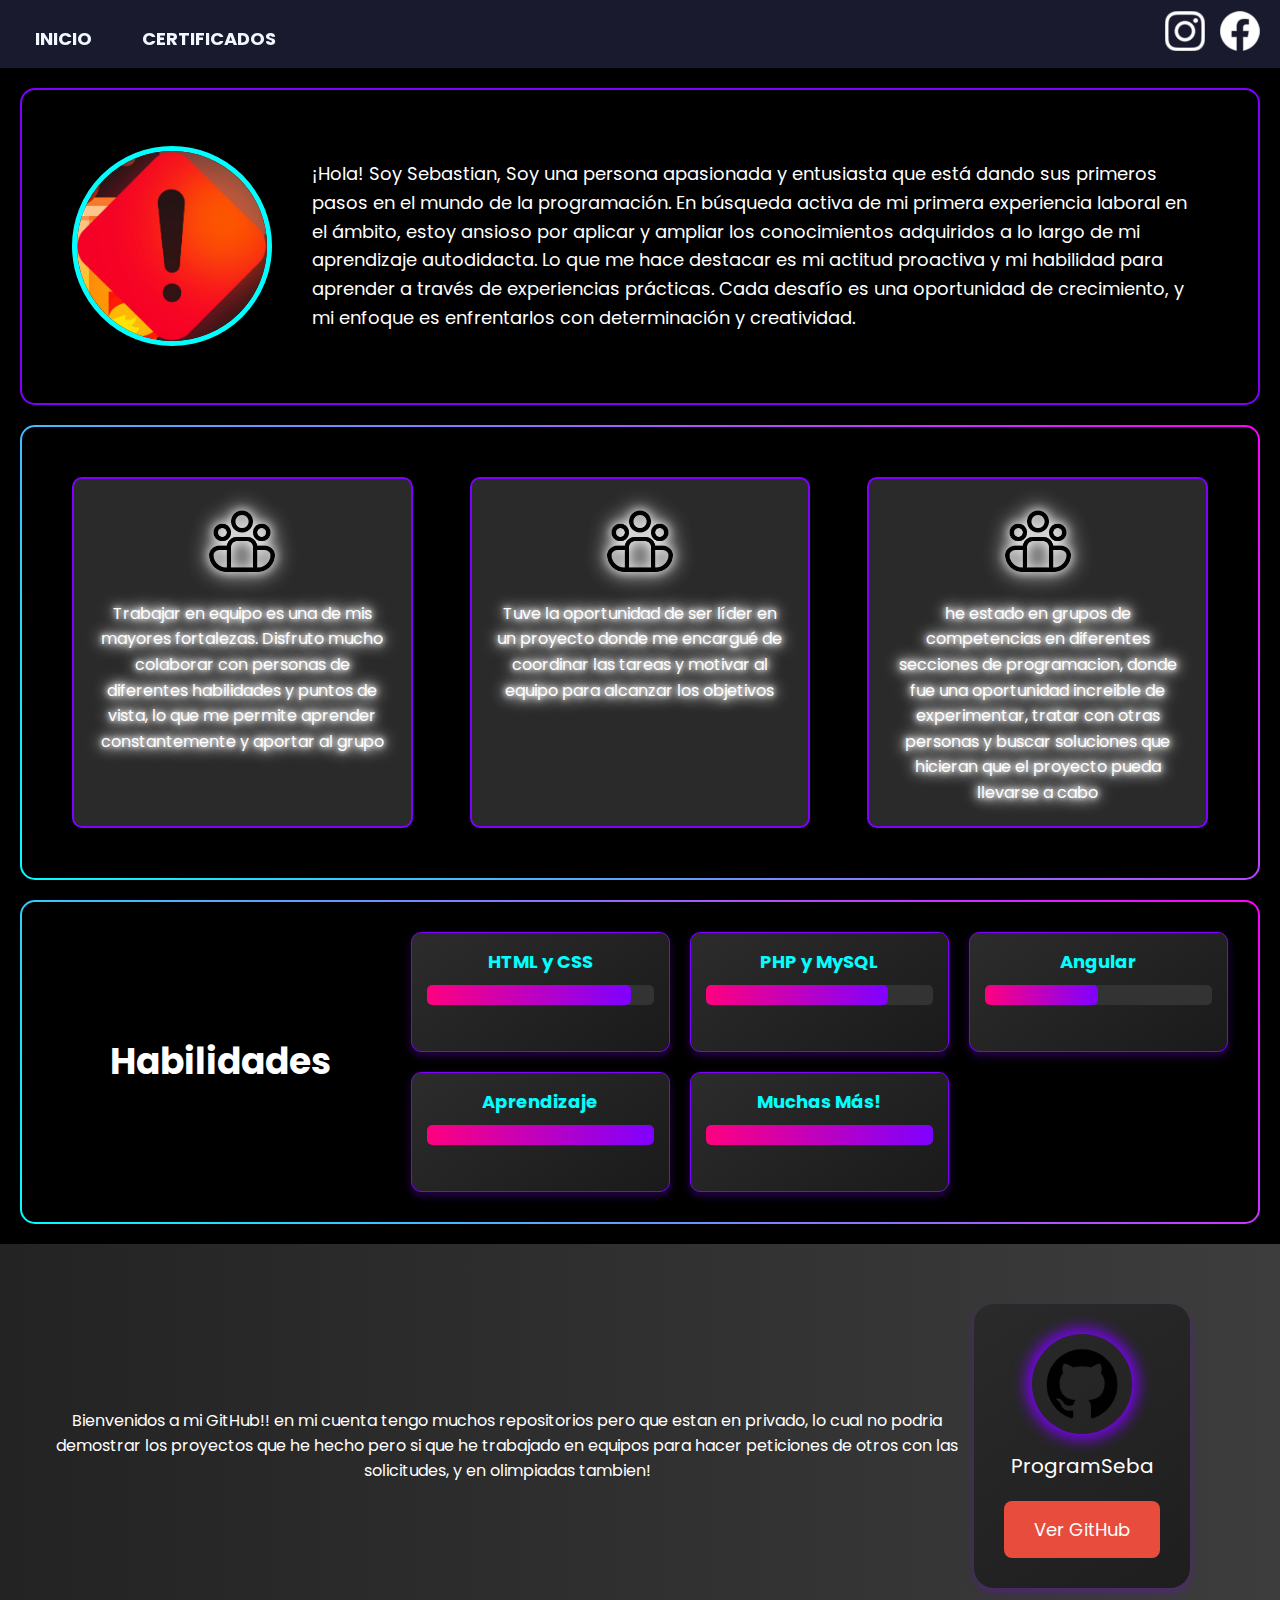
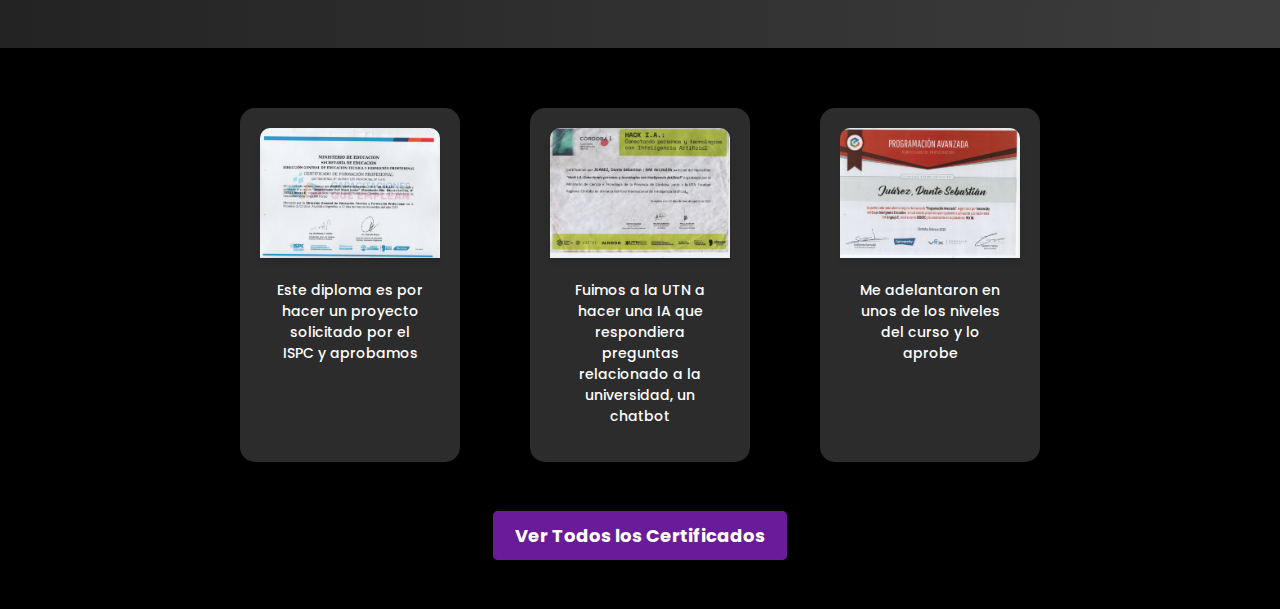
<file: index.html>
<!DOCTYPE html>
<html lang="es">
<head>
    <meta charset="UTF-8">
    <meta name="viewport" content="width=device-width, initial-scale=1.0">
    <link rel="stylesheet" href="./css/style.css">
    <title>Mi Portafolio</title>
</head>
<body>

    
    <section class="barra">
        <div class="izquierda">
            <h1><a href="./index.html">INICIO</a></h1>
            <h1><a href="./html/Certificados.html">CERTIFICADOS</a></h1>
        </div>
        <div class="derecha">
            <a href="https://www.instagram.com/d.seba_juarez0/">
                <img src="./img/logo-instagram.png" alt="Instagram">
            </a>
            <a href="#">
                <img src="./img/logo-facebook.png" alt="Facebook">
            </a>
        </div>
    </section>

    
    <section class="Sobre">
        
        <div class="contenido-flex">
            <img class="Perfil" src="./img/Pagi-2-v2.jpg" alt="Perfil">
            <p class="presentacion">
                ¡Hola! Soy Sebastian, Soy una persona apasionada y entusiasta que está dando sus primeros pasos en el mundo de la programación. 
                En búsqueda activa de mi primera experiencia laboral en el ámbito, estoy ansioso por aplicar y ampliar los conocimientos adquiridos a lo largo de mi aprendizaje autodidacta.
                Lo que me hace destacar es mi actitud proactiva y mi habilidad para aprender a través de experiencias prácticas. 
                Cada desafío es una oportunidad de crecimiento, y mi enfoque es enfrentarlos con determinación y creatividad.
            </p>
        </div>
    </section>

    
    <section class="Ayuda">
        <div class="contenedor-ayuda">
            <!-- Cuadro 1 -->
            <div class="cuadro-ayuda">
                <div class="icono-ayuda">
                    <img src="./img/Grupo.png" alt="Icono 1"> <!-- Cambia la ruta a tu imagen -->
                </div>
                <p class="presentacion-ayuda">
                    Trabajar en equipo es una de mis mayores fortalezas. Disfruto mucho colaborar con personas de diferentes habilidades y puntos de vista, lo que me permite aprender constantemente y aportar al grupo
                </p>
            </div>
    
            <!-- Cuadro 2 -->
            <div class="cuadro-ayuda">
                <div class="icono-ayuda">
                    <img src="./img/Grupo.png" alt="Icono 2"> <!-- Cambia la ruta a tu imagen -->
                </div>
                <p class="presentacion-ayuda">
                    Tuve la oportunidad de ser líder en un proyecto donde me encargué de coordinar las tareas y motivar al equipo para alcanzar los objetivos
                </p>
            </div>
    
            <!-- Cuadro 3 -->
            <div class="cuadro-ayuda">
                <div class="icono-ayuda">
                    <img src="./img/Grupo.png" alt="Icono 3"> <!-- Cambia la ruta a tu imagen -->
                </div>
                <p class="presentacion-ayuda">
                    he estado en grupos de competencias en diferentes secciones de programacion, donde fue una oportunidad increible de experimentar, tratar con otras personas y buscar soluciones que hicieran que el proyecto pueda llevarse a cabo
                </p>
            </div>
        </div>
    </section>
    

    <section class="habilidades-container">
        <!-- Parte izquierda -->
        <div class="titulo">
            Habilidades
        </div>
        <!-- Parte derecha -->
        <div class="habilidades-scroll">
            <div class="habilidad">
                <div class="hab-nombre">HTML y CSS</div>
                <div class="hab-porcentaje-container">
                    <div class="hab-porcentaje" style="width: 90%;"></div>
                </div>
            </div>
            <div class="habilidad">
                <div class="hab-nombre">PHP y MySQL</div>
                <div class="hab-porcentaje-container">
                    <div class="hab-porcentaje" style="width: 80%;"></div>
                </div>
            </div>
            <div class="habilidad">
                <div class="hab-nombre">Angular</div>
                <div class="hab-porcentaje-container">
                    <div class="hab-porcentaje" style="width: 50%;"></div>
                </div>
            </div>
            <div class="habilidad">
                <div class="hab-nombre">Aprendizaje</div>
                <div class="hab-porcentaje-container">
                    <div class="hab-porcentaje" style="width: 100%;"></div>
                </div>
            </div>
            <div class="habilidad">
                <div class="hab-nombre">Muchas Más!</div>
                <div class="hab-porcentaje-container">
                    <div class="hab-porcentaje" style="width: 100%;"></div>
                </div>
            </div>
        </div>
    </section>
    
    
    


<section class="SeccionIntermedia">
    <div class="ContenidoIntermedio">
        <div class="TextoIzquierda">
            <p>Bienvenidos a mi GitHub!! en mi cuenta tengo muchos repositorios pero que estan en privado, lo cual no podria demostrar los proyectos que he hecho
                pero si que he trabajado en equipos para hacer peticiones de otros con las solicitudes, y en olimpiadas tambien!
            </p>
        </div>
        <div class="DiseñoDerecha">
            <div class="DiseñoContenedor">
                <img src="./img/github.png" class="GithubIcono">
                <p class="NombreCuenta">ProgramSeba</p>
                <a href="https://github.com/ProgramSeba" class="BotonDestacado" target="_blank">Ver GitHub</a>
            </div>
        </div>
    </div>
</section>






<section class="Certificados">
    <div class="diploma">
        <img src="./img/Desarrolador Full Stack 1 001.jpg" alt="Certificado 1" class="zoomable">
        <p>Este diploma es por hacer un proyecto solicitado por el ISPC y aprobamos</p>
    </div>
    
    <div class="diploma">
        <img src="./img/Hackaton 001.jpg" alt="Certificado 2" class="zoomable">
        <p>Fuimos a la UTN a hacer una IA que respondiera preguntas relacionado a la universidad, un chatbot</p>
    </div>

    <div class="diploma">
        <img src="./img/Robotica Nivel Superior 001.jpg" alt="Certificado 3" class="zoomable">
        <p>Me adelantaron en unos de los niveles del curso y lo aprobe</p>
    </div>
</section>

<div class="ver-todos">
    <a href="./html/Certificados.html">Ver Todos los Certificados</a>
</div>


</body>
</html>
</file>
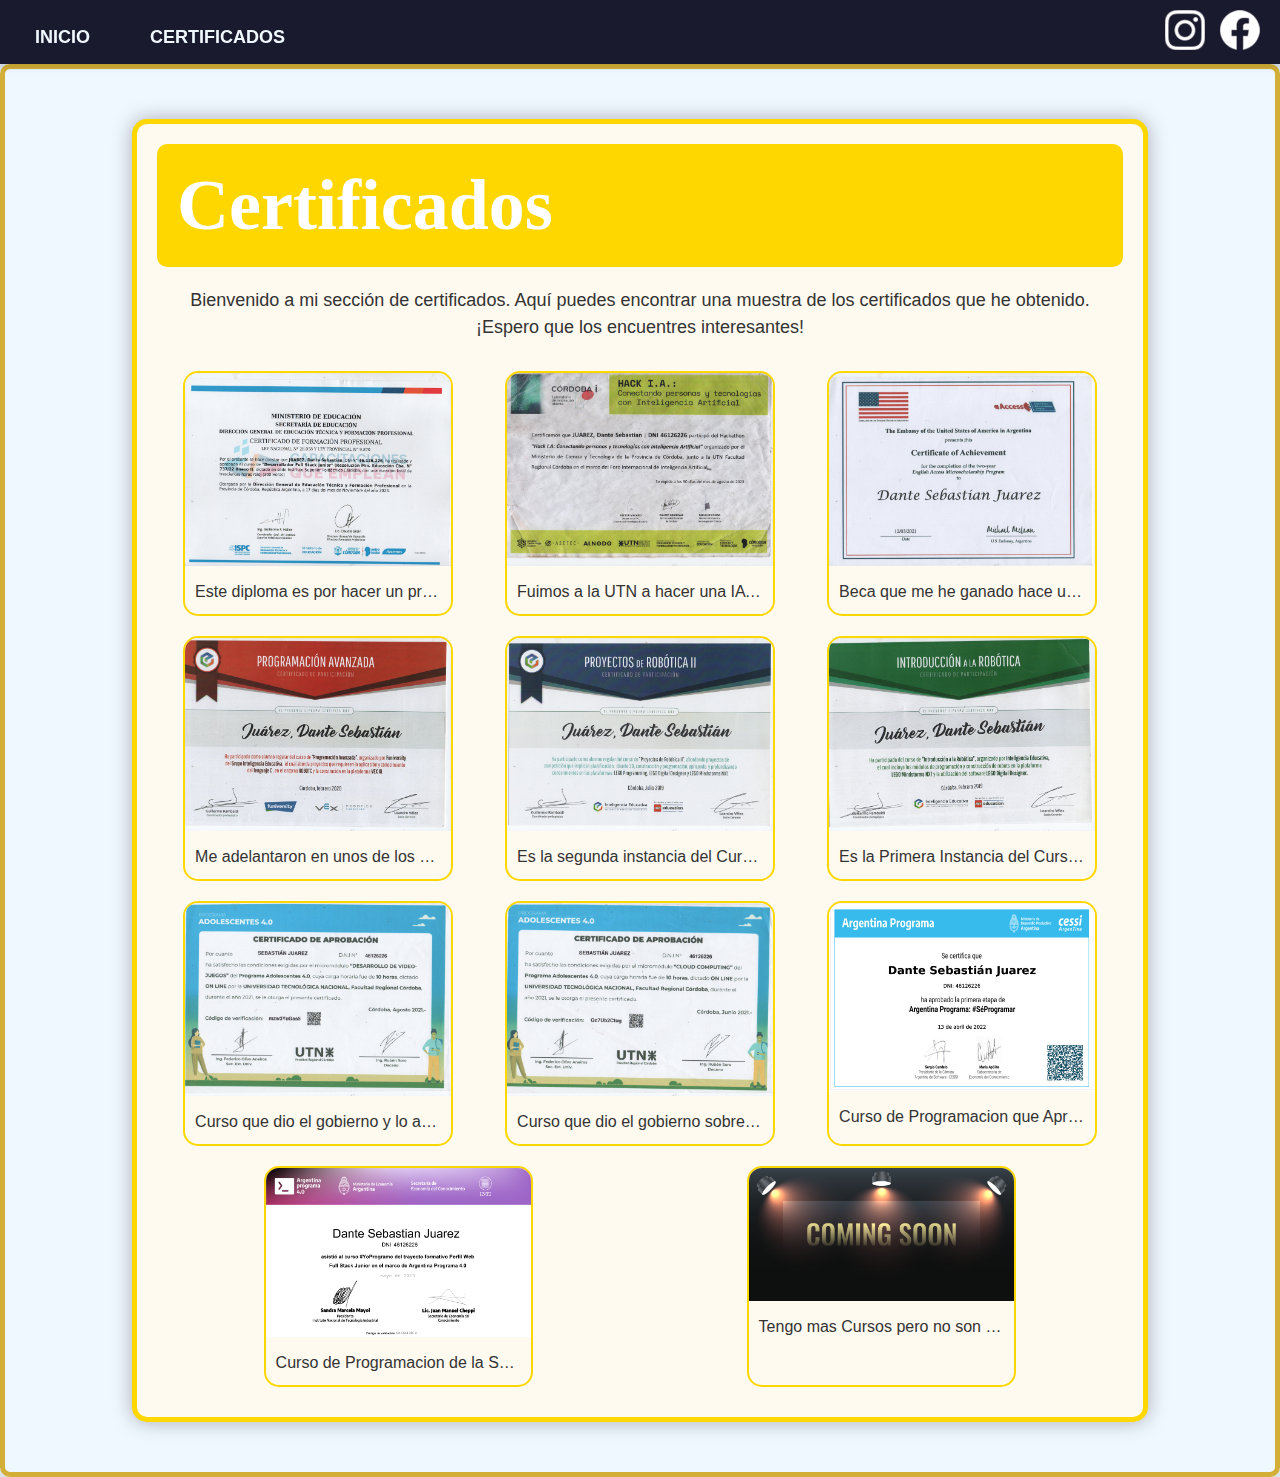
<file: html/Certificados.html>
<!DOCTYPE html>
<html lang="en">
<head>
    <meta charset="UTF-8">
    <meta name="viewport" content="width=device-width, initial-scale=1.0">
    <link rel="stylesheet" href="../css/Certificados.css">
    <title>Certificados</title>
</head>
<body>

    <section class="barra">
        <div class="izquierda">
            <h1><a href="../index.html">INICIO</a></h1>
            <h1><a  href="./Certificados.html" style="margin-left: 10px;">CERTIFICADOS</a></h1>
        </div>
        <div class="derecha">
            <!-- Contenido que quieres a la derecha -->
            <a href="https://www.instagram.com/d.seba_juarez0/"><img src="../img/logo-instagram.png" alt="Instagram"></a>
            <a href=""><img src="../img/logo-facebook.png" alt="Facebook"></a>
        </div>
    </section>


    <div class="contenedor-general">
    <section class="intefaz">
        <div class="dentro">
            <div class="titulo">
                <h1 class="titulo-dentro">Certificados</h1>
            </div>

            <div class="contenido">
                <p>Bienvenido a mi sección de certificados. Aquí puedes encontrar una muestra de los certificados que he obtenido. ¡Espero que los encuentres interesantes!</p>
                
                <div class="cajitas">
                    <div class="cuadrado">
                        <a href="../img/Desarrolador Full Stack 1 001.jpg"><img src="../img/Desarrolador Full Stack 1 001.jpg" alt="Certificado 1" class="zoomable"></a>
                        <p>Este diploma es por hacer un proyecto solicitado por el ISPC y aprobamos</p>
                    </div>
                    
                    <div class="cuadrado">
                        <a href="../img/Hackaton 001.jpg"><img src="../img/Hackaton 001.jpg" alt="Certificado 2" class="zoomable"></a>
                        <p>Fuimos a la UTN a hacer una IA que respondiera preguntas relacionado a la universidad, un chatbot</p>
                    </div>
                    

                    <div class="cuadrado">
                        <a href="../img/Ingles 001.jpg"><img src="../img/Ingles 001.jpg" alt="Certificado 3" class="zoomable"></a>
                        <p>Beca que me he ganado hace unos años de Ingles</p>
                    </div>

                
                    <div class="cuadrado">
                        <a href="../img/Robotica Nivel Superior 001.jpg"><img src="../img/Robotica Nivel Superior 001.jpg" alt="Certificado 3" class="zoomable"></a>
                        <p>Me adelantaron en unos de los niveles del curso y lo aprobe</p>
                    </div>

                    <div class="cuadrado">
                        <a href="../img/Robotica 2 001.jpg"><img src="../img/Robotica 2 001.jpg" alt="Certificado 3" class="zoomable"></a>
                        <p>Es la segunda instancia del Curso de Robotica</p>
                    </div>

                    <div class="cuadrado">
                        <a href="../img/Robotica 1 001.jpg"><img src="../img/Robotica 1 001.jpg" alt="Certificado 3" class="zoomable"></a>
                        <p>Es la Primera Instancia del Curso de Robotica</p>
                    </div>

                    <div class="cuadrado">
                        <a href="../img/VideoJuegos 001.jpg"><img src="../img/VideoJuegos 001.jpg" alt="Certificado 3" class="zoomable"></a>
                        <p>Curso que dio el gobierno y lo aprobe, sobre VideoJuegos</p>
                    </div>


                    <div class="cuadrado">
                        <a href="../img/Cloud Computing 001.jpg"><img src="../img/Cloud Computing 001.jpg" alt="Certificado 3" class="zoomable"></a>
                        <p>Curso que dio el gobierno sobre cloud Computing y lo Aprobe</p>
                    </div>

                    <div class="cuadrado">
                        <a href="../img/Certificado de SeProgramo.jpg"><img src="../img/Certificado de SeProgramo.jpg" alt="Certificado 3" class="zoomable"></a>
                        <p>Curso de Programacion que Aprobe, es la Primera Instancia</p>
                    </div>

                    <div class="cuadrado">
                        <a href="../img/YoProgramo.jpg"><img src="../img/YoProgramo.jpg" alt="Certificado 3" class="zoomable"></a>
                        <p>Curso de Programacion de la Segunda Instancia</p>
                    </div>

                    <div class="cuadrado">
                        <a href="../img/Coming_Soon2.jpg"><img src="../img/Coming_Soon2.jpg" alt="Certificado 3" class="zoomable"></a>
                        <p>Tengo mas Cursos pero no son relacionados a programación, Habran mas en el futuro!!</p>
                    </div>
                </div>
            </div>
        </div>
    </section>
    </div>
    
</body>
</html>
</file>
<file: css/style.css>
@import url('https://fonts.googleapis.com/css2?family=Poppins:wght@300;400;600&display=swap');

* {
    margin: 0;
    padding: 0;
    box-sizing: border-box; /* Esto asegura que los paddings y bordes no afecten el ancho total */
    font-family: 'Poppins', sans-serif; /* Usar la fuente Poppins */
}


body {
    font-family: 'Arial', sans-serif;
    background: #000; /* Fondo completamente negro */
    color: #ffffff; /* Texto blanco */
    margin: 0;
    padding: 0;
    position: relative;
}





.barra {
    background-color: #1a1a2e;
    display: flex;
    justify-content: space-between; /* Distribuye los elementos a los extremos */
    align-items: center; /* Alinea verticalmente */
    padding: 10px 20px; /* Espaciado interno */
    box-shadow: 0 4px 6px rgba(0, 0, 0, 0.1); /* Sombra más sutil */
    width: 100%;
    position: sticky; /* Mantiene la barra fija al hacer scroll */
    top: 0; /* Posición fija en la parte superior */
    z-index: 1000;
}

.izquierda {
    display: flex; /* Alinea los elementos horizontalmente */
    gap: 20px; /* Espacio entre los enlaces */
}

.izquierda a {
    color: aliceblue; /* Color del texto */
    text-decoration: none; /* Elimina el subrayado */
    font-size: 18px; /* Tamaño de la fuente */
    font-weight: bold; /* Texto en negrita */
    padding: 10px 15px; /* Espaciado interno de los enlaces */
    border-radius: 5px; /* Bordes redondeados */
    transition: background-color 0.3s, color 0.3s; /* Animación suave en hover */
}

.izquierda a:hover {
    color: black; /* Color del texto al pasar el mouse */
    background-color: aliceblue; /* Fondo al pasar el mouse */
}

.derecha {
    display: flex; /* Alinea los iconos horizontalmente */
    gap: 15px; /* Espacio entre los iconos */
}

.barra img {
    height: 40px; /* Tamaño uniforme para los iconos */
    width: auto; /* Mantiene la proporción */
    cursor: pointer; /* Cambia el cursor al pasar sobre el icono */
    transition: transform 0.3s; /* Animación suave al pasar el mouse */
}

.barra img:hover {
    transform: scale(1.1); /* Aumenta ligeramente el tamaño */
}

/*------------------------------------------------*/

/*------------------------------------------------*/
/* Sección principal */
.Sobre {
    position: relative;
    padding: 50px;
    color: #fff;
    border: 2px solid #7f00ff; /* Borde neón */
    border-radius: 15px;
    margin: 20px;
}

/* Contenedor flexible para la imagen y el texto */
.contenido-flex {
    display: flex;
    align-items: center; /* Alinea la imagen y el texto verticalmente */
    justify-content: space-between; /* Separa la imagen y el texto horizontalmente */
    gap: 20px; /* Espacio entre la imagen y el texto */
}

/* Imagen del perfil */
.Perfil {
    width: 200px; /* Imagen más grande */
    height: 200px;
    border: 5px solid #00ffff; /* Borde neón */
    border-radius: 50%; /* Hace la imagen redonda */
}

/* Texto de la presentación */
.presentacion {
    flex: 1; /* Hace que el texto ocupe el espacio restante */
    padding: 20px;
    text-align: left; /* Alinea el texto a la izquierda */
    font-size: 18px; /* Tamaño de texto para dispositivos de escritorio */
    line-height: 1.6; /* Mejora la legibilidad */
}
/*------------------------------------------------*/

/*------------------------------------------------*/

/* Sección Ayuda */
.Ayuda {
    padding: 50px;
    background-color: black; /* Fondo gris claro */
    margin: 20px; /* Espaciado de la sección */
    border: 2px solid transparent;
    border-radius: 15px;
    background: linear-gradient(black, black) padding-box, 
                linear-gradient(45deg, #00ffff, #ff00ff) border-box; /* Borde neon */
}

/* Contenedor de los cuadros */
.contenedor-ayuda {
    display: flex;
    justify-content: space-between;
    gap: 20px;
    flex-wrap: wrap; /* Hace que se ajusten cuando la pantalla es más pequeña */
}

/* Estilo para cada cuadro */
.cuadro-ayuda {
    background-color: #2a2a2a; /* Fondo oscuro para los cuadros */
    padding: 20px;
    width: 30%;
    text-align: center;
    border-radius: 10px;
    box-shadow: 0 4px 8px rgba(0, 0, 0, 0.1); /* Sombra suave */
    border: 2px solid #7f00ff; /* Borde único de cada cuadro */
    transition: transform 0.3s, box-shadow 0.3s;
}

/* Efecto de hover en los cuadros */
.cuadro-ayuda:hover {
    transform: scale(1.05);
    box-shadow: 0 8px 16px rgba(127, 0, 255, 0.3); /* Brillo en hover */
}

/* Íconos dentro de cada cuadro */
.icono-ayuda img {
    width: 80px; /* Tamaño del ícono */
    margin-bottom: 15px;
    filter: drop-shadow(0 0 5px #fff) drop-shadow(0 0 10px #fff);
    padding: 5px;
}

/* Presentación de texto debajo del ícono */
.presentacion-ayuda {
    font-size: 16px;
    color: #fff; /* Color de texto blanco */
    text-shadow: 0 0 5px #fff, 0 0 10px #fff, 0 0 15px #fff, 0 0 20px;
    line-height: 1.6;
}

/* Efecto de hover en los cuadros */
.cuadro-ayuda:hover {
    transform: scale(1.05);
    box-shadow: 0 8px 16px rgba(127, 0, 255, 0.3); /* Brillo en hover */
}


/* Media query para dispositivos móviles */
@media (max-width: 768px) {
    .contenedor-ayuda {
        flex-direction: column; /* Coloca los cuadros en columna en pantallas pequeñas */
        align-items: center;
    }

    .cuadro-ayuda {
        width: 80%; /* Los cuadros ocuparán más espacio en pantallas pequeñas */
        margin-bottom: 20px; /* Espacio entre los cuadros */
    }
}


/*------------------------------------------------*/

/*------------------------------------------------*/

/* Contenedor general de la sección */
.habilidades-container {
    display: flex;
    align-items: center;
    justify-content: space-between;
    padding: 20px;
    border: 2px solid transparent;
    border-radius: 15px;
    background: linear-gradient(black, black) padding-box, 
                linear-gradient(45deg, #00ffff, #ff00ff) border-box; /* Borde neon */
    color: white; /* Asegura texto legible */
    overflow: hidden;
    margin: 20px;
}

/* Parte izquierda: Título */
.titulo {
    flex: 0 0 30%; /* Espacio fijo para el título */
    display: flex;
    align-items: center;
    justify-content: center;
    font-size: 36px; /* Tamaño destacado */
    font-weight: bold;
    text-align: center;
    color: white;
    border-radius: 10px;
    padding: 20px;
}

/* Parte derecha: habilidades desplazables */
.habilidades-scroll {
    flex: 1; /* Ocupa todo el espacio restante */
    display: grid;
    grid-template-columns: repeat(auto-fill, minmax(200px, 1fr)); /* De a pares */
    grid-auto-rows: 120px; /* Altura fija para las tarjetas */
    gap: 20px; /* Espaciado entre las tarjetas */
    overflow-x: auto; /* Desplazamiento horizontal */
    padding: 10px;
}

/* Estilo de cada tarjeta de habilidad */
.habilidad {
    background: linear-gradient(145deg, #2c2c2c, #1a1a1a); /* Fondo complementario */
    border: 1px solid #7f00ff; /* Bordes llamativos */
    border-radius: 10px;
    padding: 15px;
    text-align: center;
    box-shadow: 0 4px 8px rgba(127, 0, 255, 0.3);
    transition: transform 0.3s;
}

.habilidad:hover {
    transform: scale(1.05);
    background: linear-gradient(145deg, #1a1a1a, #2c2c2c); /* Inversión de colores */
}

/* Nombre de la habilidad */
.hab-nombre {
    margin-bottom: 10px;
    font-size: 18px;
    font-weight: bold;
    color: #00ffff; /* Resalta el texto */
}

/* Contenedor de porcentaje */
.hab-porcentaje-container {
    height: 20px;
    background-color: #333; /* Fondo oscuro para contraste */
    border-radius: 5px;
    overflow: hidden;
}

/* Barra de porcentaje */
.hab-porcentaje {
    height: 100%;
    background: linear-gradient(90deg, #ff007f, #7f00ff); /* Gradiente llamativo */
    border-radius: 5px;
    transition: width 0.3s;
}
/*------------------------------------------------*/




/*------------------------------------------------*/

.SeccionIntermedia {
    background: linear-gradient(90deg, #232323, #3d3d3d); /* Fondo oscuro complementario */
    color: #fff;
    padding: 60px 0;
}

.ContenidoIntermedio {
    max-width: 1200px;
    margin: 0 auto;
    display: flex;
    justify-content: space-between;
    align-items: center;
}

.TextoIzquierda {
    flex: 1; /* Toma todo el espacio disponible */
    text-align: center;
}

.DiseñoDerecha {
    background: linear-gradient(145deg, #2a2a2a, #1e1e1e); /* Fondo moderno */
    padding: 30px;
    border-radius: 20px;
    margin-right: 50px;
    box-shadow: 0 4px 8px rgba(127, 0, 255, 0.3);
}

.DiseñoContenedor {
    text-align: center;
}

.GithubIcono {
    width: 100px;
    margin-bottom: 10px;
    border: 3px solid transparent;
    border-radius: 50%; /* Icono redondo */
    box-shadow: 0 0 15px 5px #7f00ff; /* Efecto de brillo en el borde */
    transition: transform 0.3s, box-shadow 0.3s;
}

.GithubIcono:hover {
    transform: scale(1.1);
    box-shadow: 0 0 25px 10px #ff007f; /* Brillo más intenso */
}

.NombreCuenta {
    font-size: 20px;
    margin-bottom: 20px;
}

.BotonDestacado {
    display: inline-block;
    padding: 15px 30px;
    font-size: 18px;
    text-decoration: none;
    background-color: #e74c3c; /* Color del botón */
    color: #fff;
    border-radius: 8px;
    transition: background-color 0.3s;
}

.BotonDestacado:hover {
    background-color: #c0392b; /* Cambio de color al pasar el ratón */
}



/* Estilo general de la sección de Certificados */
.Certificados {
    display: flex;
    flex-wrap: wrap;
    justify-content: center;
    margin: 40px 0;
    gap: 30px; /* Mayor espacio entre los certificados */
}

/* Estilo de cada diploma */
.diploma {
    padding: 20px;
    margin: 20px;
    text-align: center;
    background-color: #2c2c2c; /* Fondo oscuro que complemente el tema */
    border-radius: 15px; /* Bordes más redondeados para un toque moderno */
    box-shadow: 0 6px 12px rgba(0, 0, 0, 0.2); /* Sombra más marcada */
    overflow: hidden;
    width: 220px; /* Aumenta ligeramente el tamaño de los diplomas */
    transition: transform 0.3s, box-shadow 0.3s; /* Añadir transiciones suaves */
}

/* Imagen de los diplomas */
.diploma img {
    border-radius: 10px;
    width: 100%;
    border-radius: 10px 10px 0 0;
    transition: transform 0.3s, filter 0.3s;
    box-shadow: 0 4px 6px rgba(0, 0, 0, 0.1); /* Sombra sutil en la imagen */
}

/* Efecto de hover para la imagen (brillo) */
.diploma img:hover {
    transform: scale(1.05);
    filter: brightness(1.2); /* Aumenta el brillo al pasar el cursor */
}

/* Descripción del diploma */
.diploma p {
    padding: 15px;
    margin: 0;
    color: #fff; /* Texto blanco para resaltar en el fondo oscuro */
    font-size: 14px;
    font-weight: 500;
}

/* Efecto de hover para el diploma */
.diploma:hover {
    transform: scale(1.1); /* Aumenta el tamaño del diploma al pasar el cursor */
    box-shadow: 0 8px 16px rgba(0, 0, 0, 0.3); /* Sombra más intensa al hacer hover */
}

/* Botón para ver todos los certificados */
.ver-todos {
    text-align: center;
    margin-top: 30px;
    margin-bottom: 60px;
}

.ver-todos a {
    text-decoration: none;
    color: #fff; /* Cambiar texto a blanco para que resalte */
    font-weight: bold;
    background-color: #6a1b9a; /* Morado como fondo del botón */
    border: 2px solid #6a1b9a; /* Borde morado para armonizar */
    padding: 10px 20px;
    border-radius: 5px;
    transition: background-color 0.3s, color 0.3s, border-color 0.3s;
    font-size: 18px; /* Un poco más grande para destacarse */
}

/* Efecto hover para el botón de ver todos */
.ver-todos a:hover {
    background-color: #6a1b9a;
    color: green; /* Texto morado para resaltar */
    border-color: #6a1b9a; /* Borde morado que resalta */
}

@media (max-width: 768px) {
    .contenido-flex {
        flex-direction: column; /* Coloca los elementos en columna */
        align-items: center; /* Centra los elementos */
        gap: 15px; /* Ajusta el espacio entre la imagen y el texto */
    }

    /* Ajuste de la imagen en móviles */
    .Perfil {
        width: 150px; /* Reduce el tamaño de la imagen */
        height: 150px; /* Ajusta la altura de la imagen */
    }

    /* Ajustes para la presentación en dispositivos móviles */
    .presentacion {
        font-size: 16px; /* Reduce el tamaño del texto en móviles */
        text-align: center; /* Centra el texto */
        padding: 10px; /* Reduce el padding para que haya más espacio */
        margin-top: 10px; /* Espacio superior para separar del contenido */
    }

    /* Agregar márgenes laterales y ajustar el texto para que no se vea apretado */
    .presentacion p {
        margin: 0 20px; /* Márgenes laterales para mejorar el espaciado */
    }

    .habilidades-container {
        flex-direction: column; /* Apila las secciones en dispositivos pequeños */
        align-items: stretch; /* Asegura que el contenedor ocupe todo el ancho */
    }

    .ContenidoIntermedio {
            flex-direction: column; /* Pone los elementos uno debajo del otro */
            text-align: center; /* Centra todo el texto */
        }
    
        .TextoIzquierda {
            margin-bottom: 20px; /* Añade un margen para separar las secciones */
        }
    
        .DiseñoDerecha {
            margin-right: 0;
            width: 80%; /* Limita el ancho de la parte derecha */
            margin-top: 20px; /* Añade un espacio entre el texto y el diseño */
        }
    
        .GithubIcono {
            width: 80px; /* Ajusta el tamaño del icono en móviles */
        }
    
        .NombreCuenta {
            font-size: 18px; /* Ajusta el tamaño de la fuente */
        }
    
        .BotonDestacado {
            padding: 12px 25px; /* Ajusta el tamaño del botón */
            font-size: 16px; /* Ajusta el tamaño de la fuente */
        }

    .Certificados {
        flex-direction: column;
        align-items: center;
    }

    .diploma {
        width: 90%; /* Aumenta el tamaño de los diplomas en pantallas pequeñas */
    }
}
</file>
<file: css/Certificados.css>
* {
    padding: 0;
    margin: 0;
    box-sizing: border-box;
}

body {
    background-color: #f0f8ff; /* Alice Blue */
    font-family: 'Arial', sans-serif;
}

.barra {
    background-color: #1a1a2e;
    display: flex;
    justify-content: space-between; /* Distribuye los elementos a los extremos */
    align-items: center; /* Alinea verticalmente */
    padding: 10px 20px; /* Espaciado interno */
    box-shadow: 0 4px 6px rgba(0, 0, 0, 0.1); /* Sombra más sutil */
    width: 100%;
    position: sticky; /* Mantiene la barra fija al hacer scroll */
    top: 0; /* Posición fija en la parte superior */
    z-index: 1000;
}

.izquierda {
    display: flex; /* Alinea los elementos horizontalmente */
    gap: 20px; /* Espacio entre los enlaces */
}

.izquierda a {
    color: aliceblue; /* Color del texto */
    text-decoration: none; /* Elimina el subrayado */
    font-size: 18px; /* Tamaño de la fuente */
    font-weight: bold; /* Texto en negrita */
    padding: 10px 15px; /* Espaciado interno de los enlaces */
    border-radius: 5px; /* Bordes redondeados */
    transition: background-color 0.3s, color 0.3s; /* Animación suave en hover */
}

.izquierda a:hover {
    color: black; /* Color del texto al pasar el mouse */
    background-color: aliceblue; /* Fondo al pasar el mouse */
}

.derecha {
    display: flex; /* Alinea los iconos horizontalmente */
    gap: 15px; /* Espacio entre los iconos */
}

.barra img {
    height: 40px; /* Tamaño uniforme para los iconos */
    width: auto; /* Mantiene la proporción */
    cursor: pointer; /* Cambia el cursor al pasar sobre el icono */
    transition: transform 0.3s; /* Animación suave al pasar el mouse */
}

.barra img:hover {
    transform: scale(1.1); /* Aumenta ligeramente el tamaño */
}

.contenedor-general {
    border: 5px solid #d4af37; /* Dorado */
    border-radius: 10px;
    overflow: hidden;
    box-shadow: 0 0 20px rgba(0, 0, 0, 0.3);
}

.intefaz {
    width: 80%;
    margin: 50px auto;
    padding: 20px;
    background-color: #fffaf0;
    border: 5px solid #ffd700;
    border-radius: 15px;
    box-shadow: 0 0 20px rgba(0, 0, 0, 0.3);
}

.titulo {
    font-family: 'Garamond', serif;
    font-size: 36px;
    font-weight: bold;
    padding: 20px;
    background-color: #ffd700;
    border-radius: 10px;
    color: #fff;
}

.contenido {
    text-align: center;
    margin-top: 20px;
}

.contenido p {
    font-size: 18px;
    color: #333;
    line-height: 1.5;
}

.cajitas {
    display: flex;
    flex-wrap: wrap;
    justify-content: space-around;
    margin-top: 20px;
}

.cuadrado {
    width: calc(30% - 20px);
    margin: 10px;
    border: 2px solid #ffd700;
    border-radius: 15px;
    overflow: hidden;
    transition: transform 0.3s ease;
    display: flex;
    flex-direction: column; /* Aseguramos que el contenido se apile de forma vertical */
}

.cuadrado:hover {
    transform: scale(1.05);
}

.cuadrado img {
    width: 100%;
    height: auto;
    object-fit: cover;
}

.cuadrado p {
    padding: 10px;
    font-size: 16px;
    color: #333;
    text-align: center;
    overflow: hidden; /* Asegura que el texto no sobresalga */
    text-overflow: ellipsis; /* Añade "..." si el texto es muy largo */
    white-space: nowrap; /* Evita que el texto se desborde */
}

.nombre-overlay {
    position: absolute;
    top: 0;
    left: 0;
    width: 100%;
    height: 100%;
    background: rgba(0, 0, 0, 0.5);
    color: #fff;
    display: flex;
    align-items: center;
    justify-content: center;
    opacity: 0;
    transition: opacity 0.3s ease;
}

.cuadrado:hover .nombre-overlay {
    opacity: 1;
}

/* Media Queries para pantallas pequeñas */
@media (max-width: 768px) {
    .cuadrado {
        width: 100%; /* Ocupa el 100% del ancho en pantallas pequeñas */
        margin: 10px 0; /* Añadimos margen superior e inferior */
    }

    .contenido p {
        font-size: 16px; /* Reducimos el tamaño del texto */
    }
}
</file>
